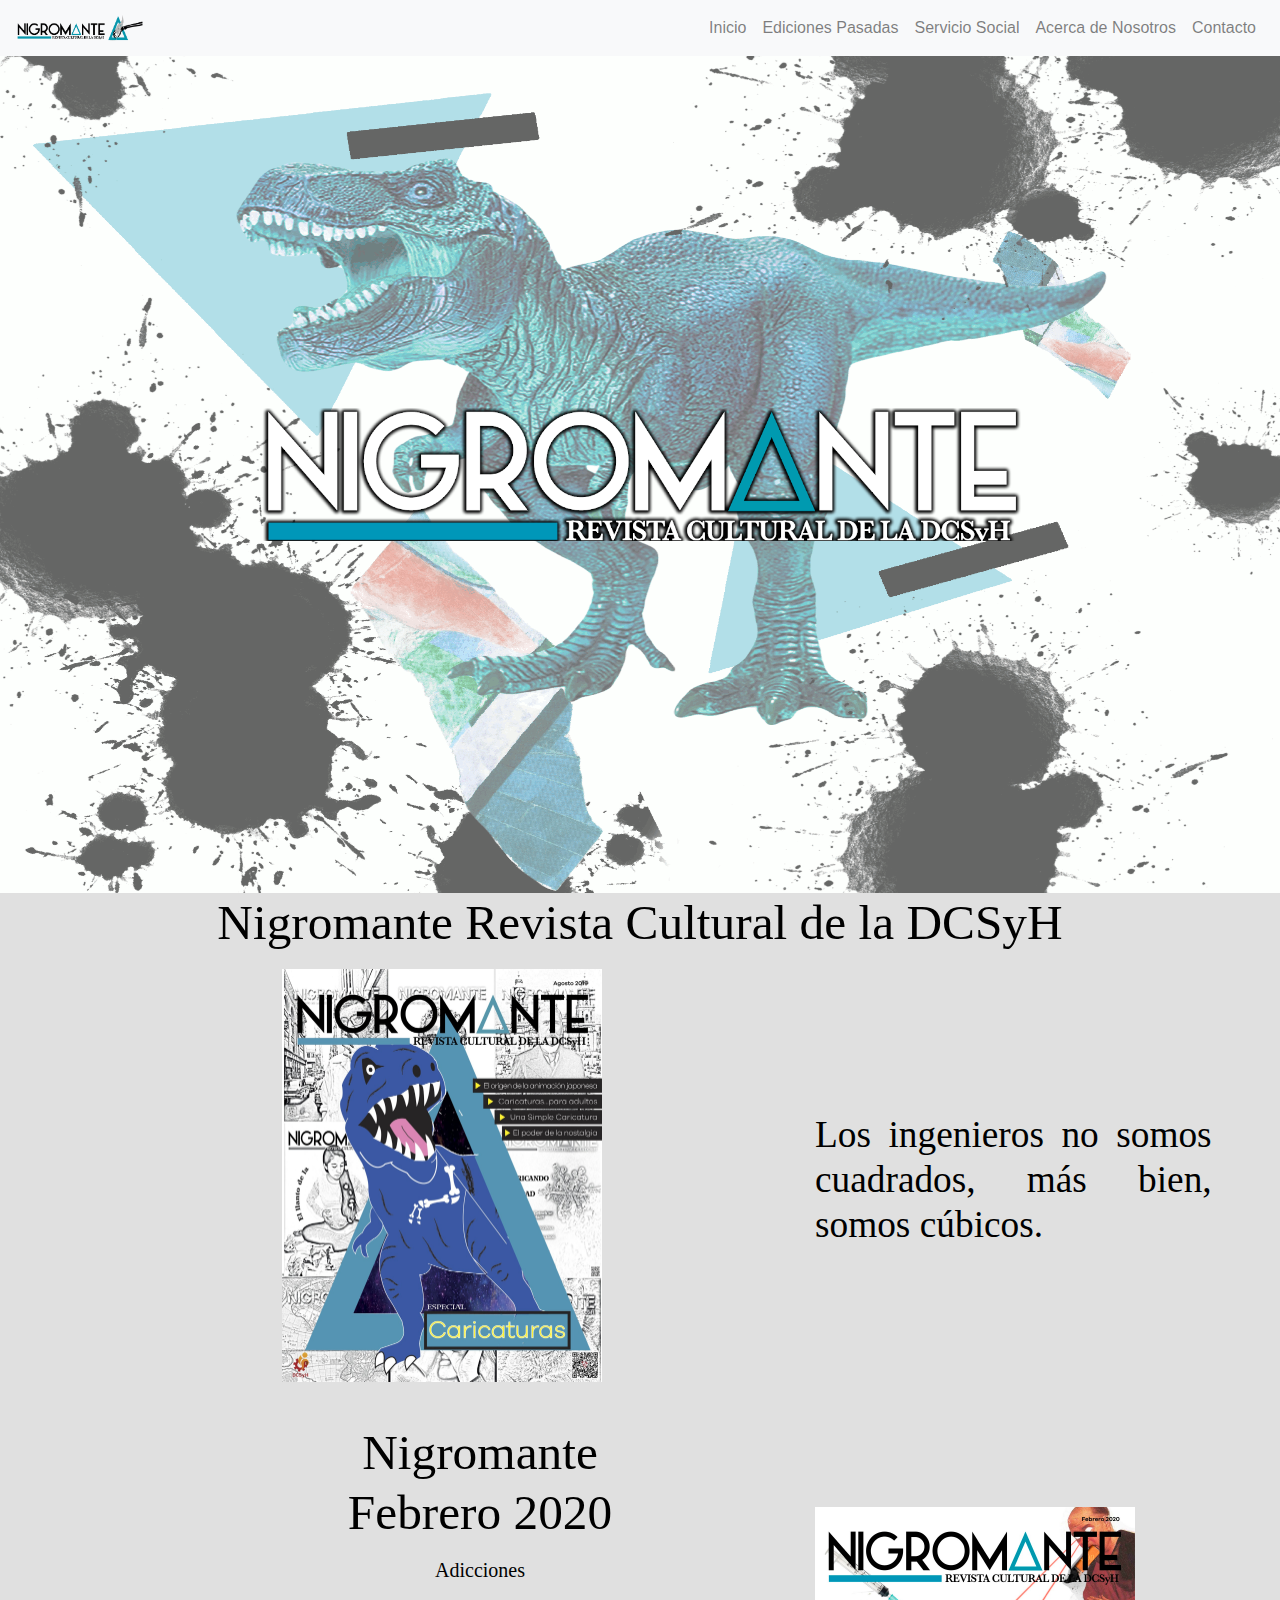
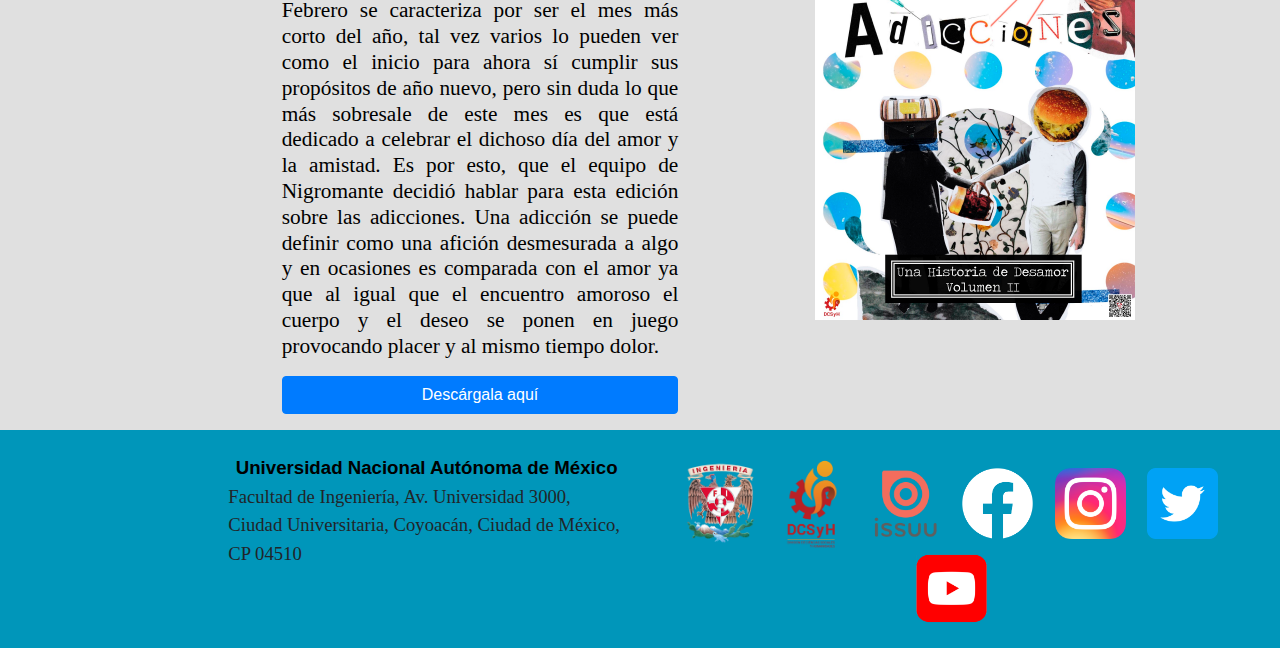
<file: web/index.html>
<!DOCTYPE html>
<html lang="en">
<head>
    <meta charset="UTF-8">
    <meta name="author" content="NigromanteFI">
    <meta name="description" content="Página informativa de la revista Nigromante">
    <meta name="keywords" content="Revista Nigromante FI cultura Facultad Ingenieria UNAM">
    <meta name="viewport" content="width=device-width; initial-scale=1.0">
    <meta property="og:title" content="Nigromante Web" /> 
    <meta property="og:description" content="Página informativa de la revista Nigromante"/> 
    <meta property="og:type" content="Website" /> 
    <meta property="og:url" content="https://nigromantefi.github.io/web/" /> 
    <meta property="og:image" content="https://nigromantefi.github.io/web/resources/dino-original.png" /> 
    <meta property="og:site_name" content="NigromanteFI" />
    <link rel="stylesheet" href="https://maxcdn.bootstrapcdn.com/bootstrap/4.0.0/css/bootstrap.min.css" integrity="sha384-Gn5384xqQ1aoWXA+058RXPxPg6fy4IWvTNh0E263XmFcJlSAwiGgFAW/dAiS6JXm" crossorigin="anonymous">
    <link rel="stylesheet" href="./css/index.css">
    <link rel="icon" type="image/png" href="./resources/icono-nigromante.png">
    <title>Nigromante</title>
</head>
<body>
   <div id="id_navbar"></div>
    

    <div class="container-fluid">
        <img src="./resources/dino-gif.gif" alt="dino-imagen" class="dino-imagen ">
        <div class="row justify-content-center align-items-center" style=" height: 93vh; top: 0;">
            <img src="./resources/nigromante-principal.png" alt="nigromante-principal" class="nigromante-principal">
        </div>
    </div>
    
    <div class="container-fluid section_text">
        <div class="row justify-content-center ">
            <div class="container">
                <p class="container__p">
                    Nigromante Revista Cultural de la DCSyH
                </p>
            </div>
        </div>
        <div class="row justify-content-center align-items-center mb-3">
            <div class="offset-3 col-9 col-sm-9 offset-sm-3 col-md-6 offset-md-0 col-lg-4 offset-lg-2">
                <img src="./resources/index_img_1.png" alt="dino" class="col__img">
            </div>
            <div class="col-12 offset-sm-1 col-sm-10 col-md-4 justify-content-center ">
                <p class="col__p-1">
                    Los ingenieros no somos cuadrados, 
                    más bien, somos cúbicos.
                </p>
            </div>            
        </div>
        <div class="row justify-content-center align-items-center">
            <div class="col-12 col-sm-8 offset-sm-1 offset-md-1 col-md-5 col-lg-4 offset-lg-2">
                <p class="col__p-fecha">
                    Nigromante Febrero 2020
                </p>
                <p class="col__p-titulo">
                    Adicciones
                </p>
                <p class="col__p-2"> 
                    Febrero se caracteriza por ser el mes más corto del año, tal vez varios lo pueden ver como 
                el inicio para ahora sí cumplir sus propósitos de año nuevo, pero sin duda lo que más 
                sobresale de este mes es que está dedicado a celebrar el dichoso día del amor y la amistad. 
                Es por esto, que el equipo de Nigromante decidió hablar para esta edición sobre las adicciones.
                 Una adicción se puede definir como una afición desmesurada a algo y en ocasiones es comparada 
                 con el amor ya que al igual que el encuentro amoroso el cuerpo y el deseo se ponen en juego 
                 provocando placer y al mismo tiempo dolor.
                </p>
                <button class="btn btn-primary btn-block mb-3">Descárgala aquí</button>
            </div>
            <div class="col-8 offset-3 offset-sm-4 col-sm-8 col-md-6 col-lg-4 offset-lg-1 justify-content-center ">
                <img src="./resources/index_img_2.png" alt="dino" class="col__img">
            </div>  
        </div>
    </div>

    <footer id='id_footer'>    </footer>
    <script src="https://ajax.googleapis.com/ajax/libs/jquery/3.5.1/jquery.min.js"></script>
    <script src="https://cdnjs.cloudflare.com/ajax/libs/popper.js/1.12.9/umd/popper.min.js" integrity="sha384-ApNbgh9B+Y1QKtv3Rn7W3mgPxhU9K/ScQsAP7hUibX39j7fakFPskvXusvfa0b4Q" crossorigin="anonymous"></script>
    <script src="https://maxcdn.bootstrapcdn.com/bootstrap/4.0.0/js/bootstrap.min.js" integrity="sha384-JZR6Spejh4U02d8jOt6vLEHfe/JQGiRRSQQxSfFWpi1MquVdAyjUar5+76PVCmYl" crossorigin="anonymous"></script>
    
    <script src="./js/index.js"></script>

</body>
</html>
</file>
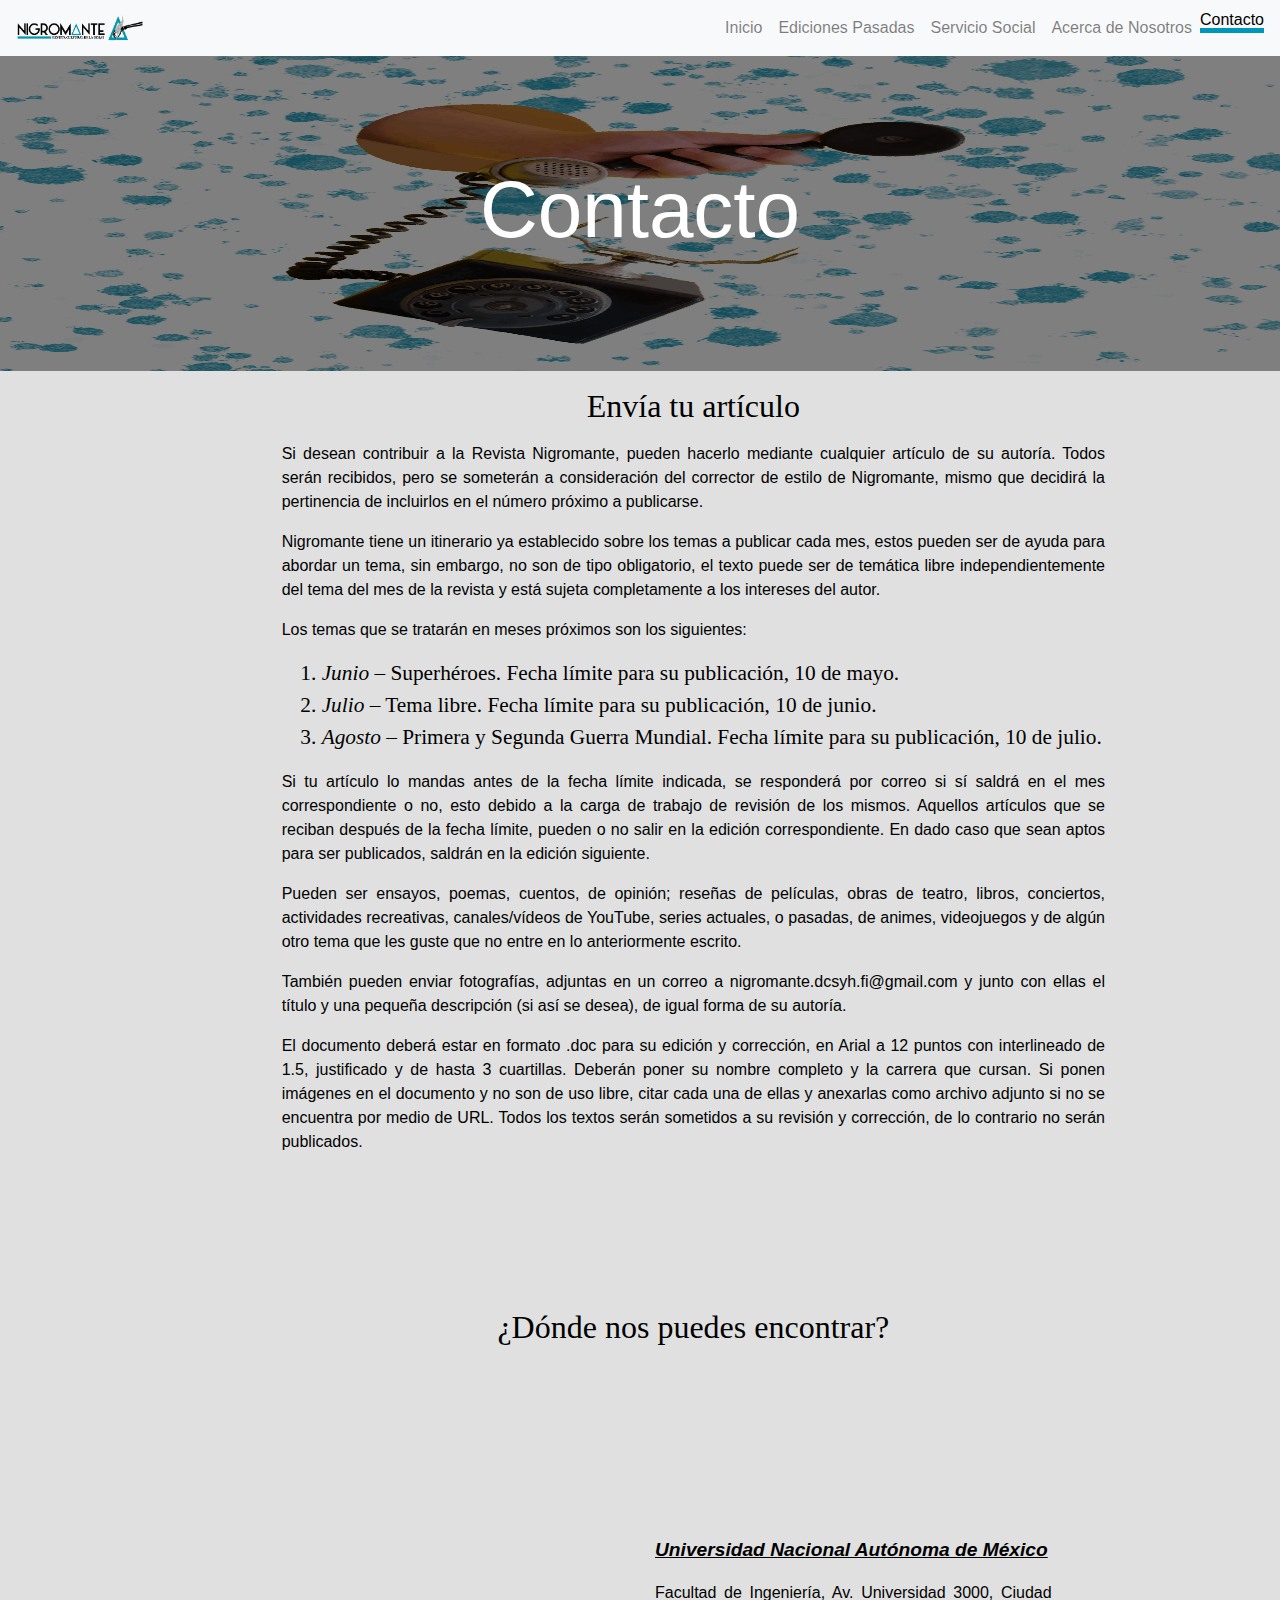
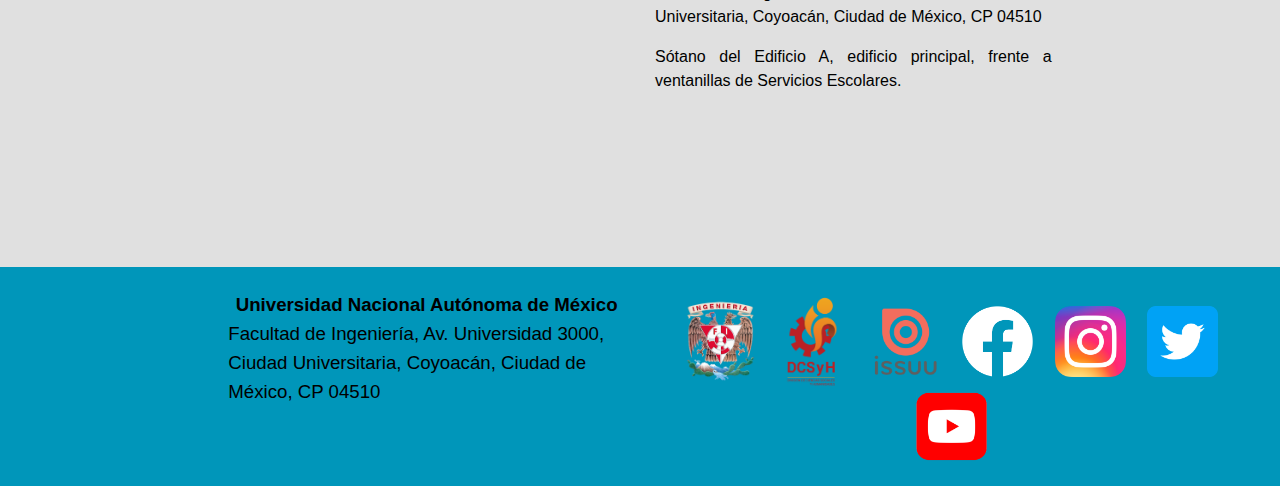
<file: contacto.html>
<!DOCTYPE html>
<html lang="en">

<head>
    <meta charset="UTF-8">
    <meta name="author" content="NigromanteFI">
    <meta name="description" content="Página informativa de la revista Nigromante">
    <meta name="keywords" content="Revista Nigromante FI cultura Facultad Ingenieria UNAM">
    <meta name="viewport" content="width=device-width; initial-scale=1.0">
    <meta property="og:title" content="Nigromante Web" />
    <meta property="og:description" content="Página informativa de la revista Nigromante" />
    <meta property="og:type" content="Website" />
    <meta property="og:url" content="https://nigromantefi.github.io/contacto.html" />
    <meta property="og:image" content="https://nigromantefi.github.io/resources/contacto.gif" />
    <meta property="og:site_name" content="NigromanteFI" />
    <link rel="stylesheet" href="https://maxcdn.bootstrapcdn.com/bootstrap/4.0.0/css/bootstrap.min.css" integrity="sha384-Gn5384xqQ1aoWXA+058RXPxPg6fy4IWvTNh0E263XmFcJlSAwiGgFAW/dAiS6JXm" crossorigin="anonymous">
    <link rel="stylesheet" href="./css/contacto.css">
    <link rel="icon" type="image/png" href="./resources/icono-nigromante.png">
    <title>Contacto</title>
</head>

<body class="section_text">
    <div id="id_navbar"></div>

    <div class="container-fluid" style="position: relative;">
        <img src="./resources/contacto.gif" alt="revista-gif" class="revista-gif ">
        <div class="row justify-content-center align-items-center div-img__background">
            <h1 class="div-img__h1">
                Contacto
            </h1>
        </div>
    </div>


    <div class="container-fluid">

        <div class="row justify-content-center align-items-center mb-3">
            <div class="col-12 offset-0 col-sm-8 offset-sm-1 justify-content-center align-items-center mb-3 mt-3">
                <p class="title">
                    Envía tu artículo
                </p>
                <p class="p_parrafo">Si desean contribuir a la Revista Nigromante, pueden hacerlo mediante cualquier artículo de su autoría. Todos serán recibidos, pero se someterán a consideración del corrector de estilo de Nigromante, mismo que decidirá la pertinencia de
                    incluirlos en el número próximo a publicarse.
                </p>
                <p class="p_parrafo">
                    Nigromante tiene un itinerario ya establecido sobre los temas a publicar cada mes, estos pueden ser de ayuda para abordar un tema, sin embargo, no son de tipo obligatorio, el texto puede ser de temática libre independientemente del tema del mes de la
                    revista y está sujeta completamente a los intereses del autor.
                </p>
                <p class="p_parrafo">Los temas que se tratarán en meses próximos son los siguientes:
                    <ul class="col__ul-li">
                        <li>
                            <em>Junio</em> – Superhéroes. Fecha límite para su publicación, 10 de mayo.
                        </li>
                        <li>
                            <em>Julio</em> – Tema libre. Fecha límite para su publicación, 10 de junio.
                        </li>
                        <li>
                            <em>Agosto</em> – Primera y Segunda Guerra Mundial. Fecha límite para su publicación, 10 de julio.
                        </li>
                    </ul>
                </p>
                <p class="p_parrafo">Si tu artículo lo mandas antes de la fecha límite indicada, se responderá por correo si sí saldrá en el mes correspondiente o no, esto debido a la carga de trabajo de revisión de los mismos. Aquellos artículos que se reciban después de
                    la fecha límite, pueden o no salir en la edición correspondiente. En dado caso que sean aptos para ser publicados, saldrán en la edición siguiente.
                </p>
                <p class="p_parrafo">
                    Pueden ser ensayos, poemas, cuentos, de opinión; reseñas de películas, obras de teatro, libros, conciertos, actividades recreativas, canales/vídeos de YouTube, series actuales, o pasadas, de animes, videojuegos y de algún otro tema que les guste que no
                    entre en lo anteriormente escrito.
                </p>


                <p class="p_parrafo"> También pueden enviar fotografías, adjuntas en un correo a nigromante.dcsyh.fi@gmail.com y junto con ellas el título y una pequeña descripción (si así se desea), de igual forma de su autoría.
                </p>


                <p class="p_parrafo"> El documento deberá estar en formato .doc para su edición y corrección, en Arial a 12 puntos con interlineado de 1.5, justificado y de hasta 3 cuartillas. Deberán poner su nombre completo y la carrera que cursan. Si ponen imágenes en el
                    documento y no son de uso libre, citar cada una de ellas y anexarlas como archivo adjunto si no se encuentra por medio de URL. Todos los textos serán sometidos a su revisión y corrección, de lo contrario no serán publicados.</p>



            </div>
        </div>
    </div>
    <div class="container-fluid">
        <div class="row justify-content-center align-items-center mb-3">
            <div class="offset-1 col-10 justify-content-center align-items-center mb-3 mt-3">
                <p class="title" style="margin-top:10vh;">
                    ¿Dónde nos puedes encontrar?
                </p>
            </div>
        </div>
        <div class="row justify-content-center align-items-center mb-3">
            <div class="offset-0 col-12 col-sm-9 offset-sm-3 col-md-6 offset-md-0 col-lg-3">
                <iframe sandbox="allow-scripts allow-popups allow-forms allow-same-origin allow-popups-to-escape-sandbox allow-downloads" frameborder="0" aria-label="Nigromante FI" src="https://maps-api-ssl.google.com/maps?hl=es-419&amp;ll=19.331754,-99.184426&amp;output=embed&amp;q=19.331668,-99.184734+(Nigromante FI)&amp;z=19"
                    allowfullscreen="" id="mapa"></iframe>
            </div>
            <div class="col-10 offset-sm-1 col-sm-10 col-md-4">

                <p class="p_parrafo p_subtitulo">
                    <a href="https://www.unam.mx/"><strong><i > Universidad Nacional Autónoma de México</i></strong></a>
                </p>
                <p class="p_parrafo">Facultad de Ingenierí­a, Av. Universidad 3000, Ciudad Universitaria, Coyoacán, Ciudad de México, CP 04510</p>


                <p class="p_parrafo"> Sótano del Edificio A, edificio principal, frente a ventanillas de Servicios Escolares.
                </p>
            </div>
        </div>

    </div>
    <footer id='id_footer'> </footer>
    <script src="https://ajax.googleapis.com/ajax/libs/jquery/3.5.1/jquery.min.js"></script>
    <script src="https://maxcdn.bootstrapcdn.com/bootstrap/4.0.0/js/bootstrap.min.js" integrity="sha384-JZR6Spejh4U02d8jOt6vLEHfe/JQGiRRSQQxSfFWpi1MquVdAyjUar5+76PVCmYl" crossorigin="anonymous"></script>

    <script src="./js/importa_cabeceras.js"></script>
    <script src="./js/servicio_social.js"></script>


</body>

</html>
</file>
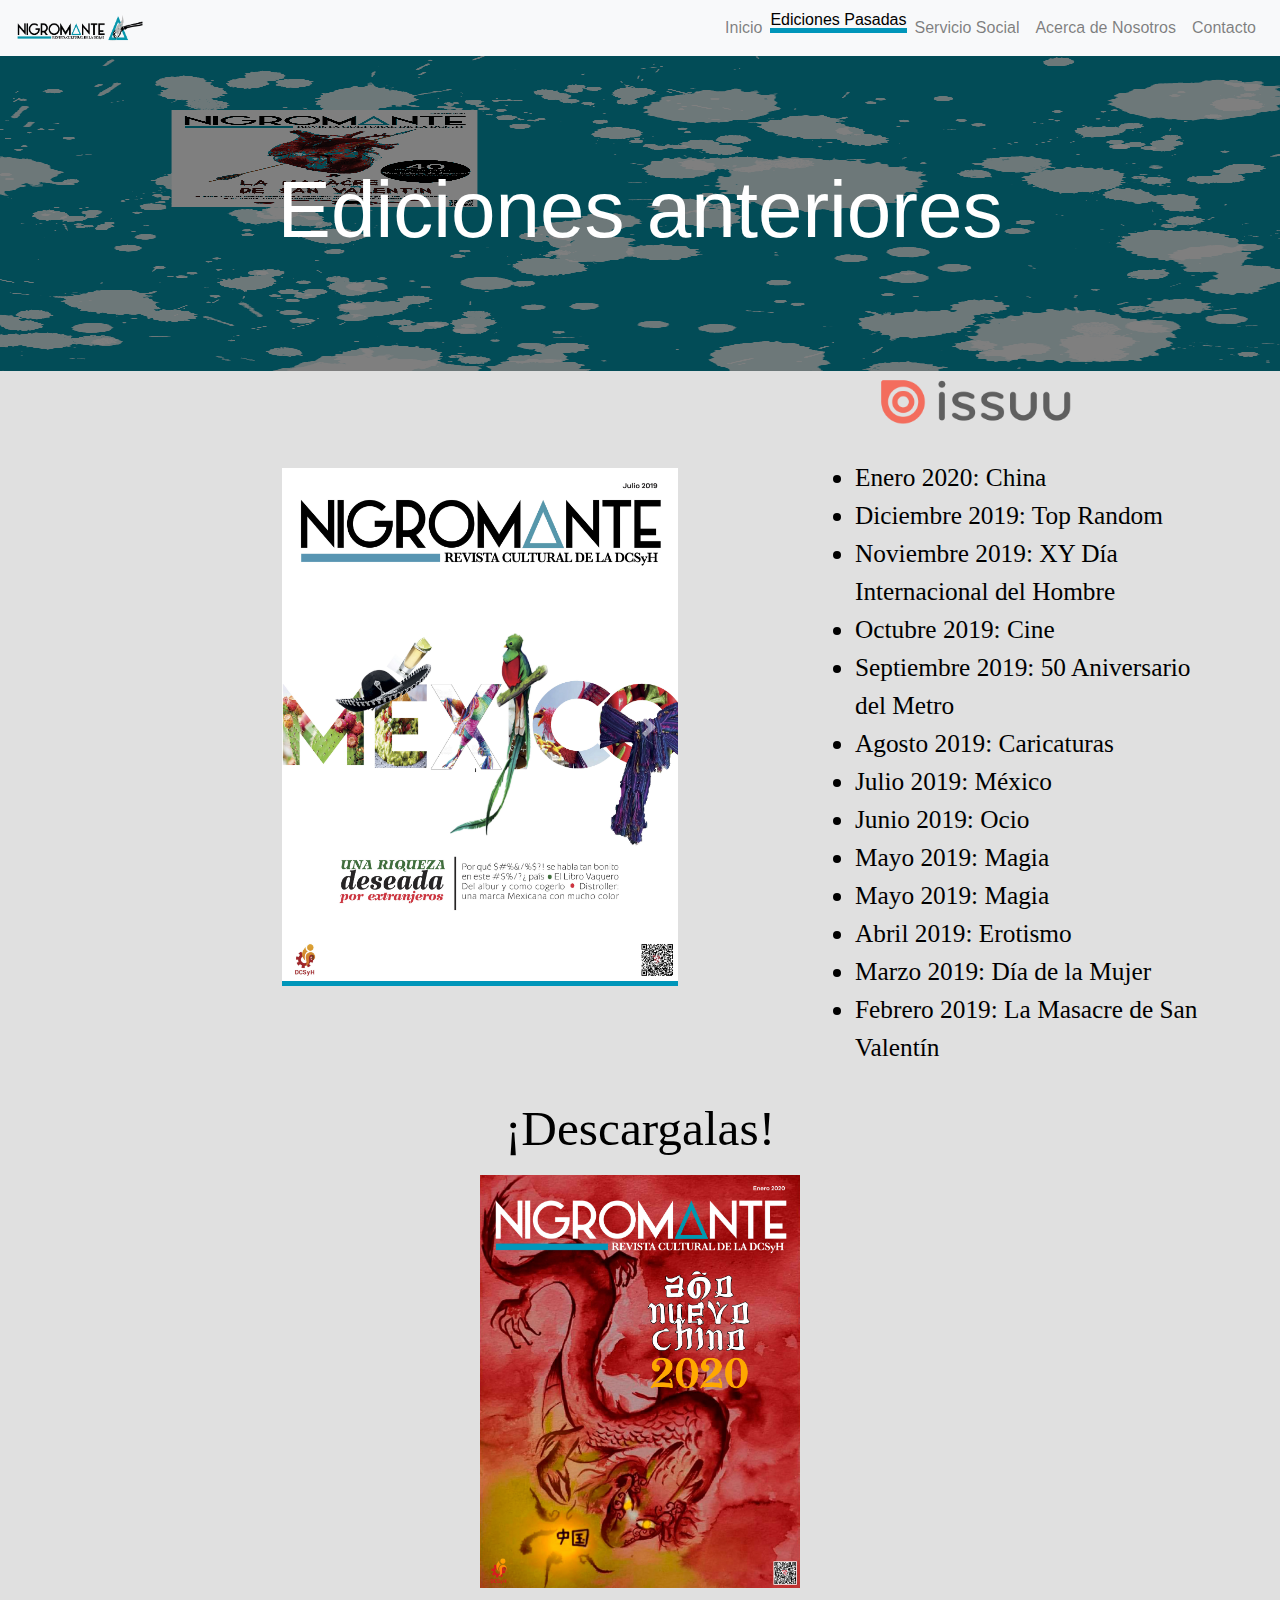
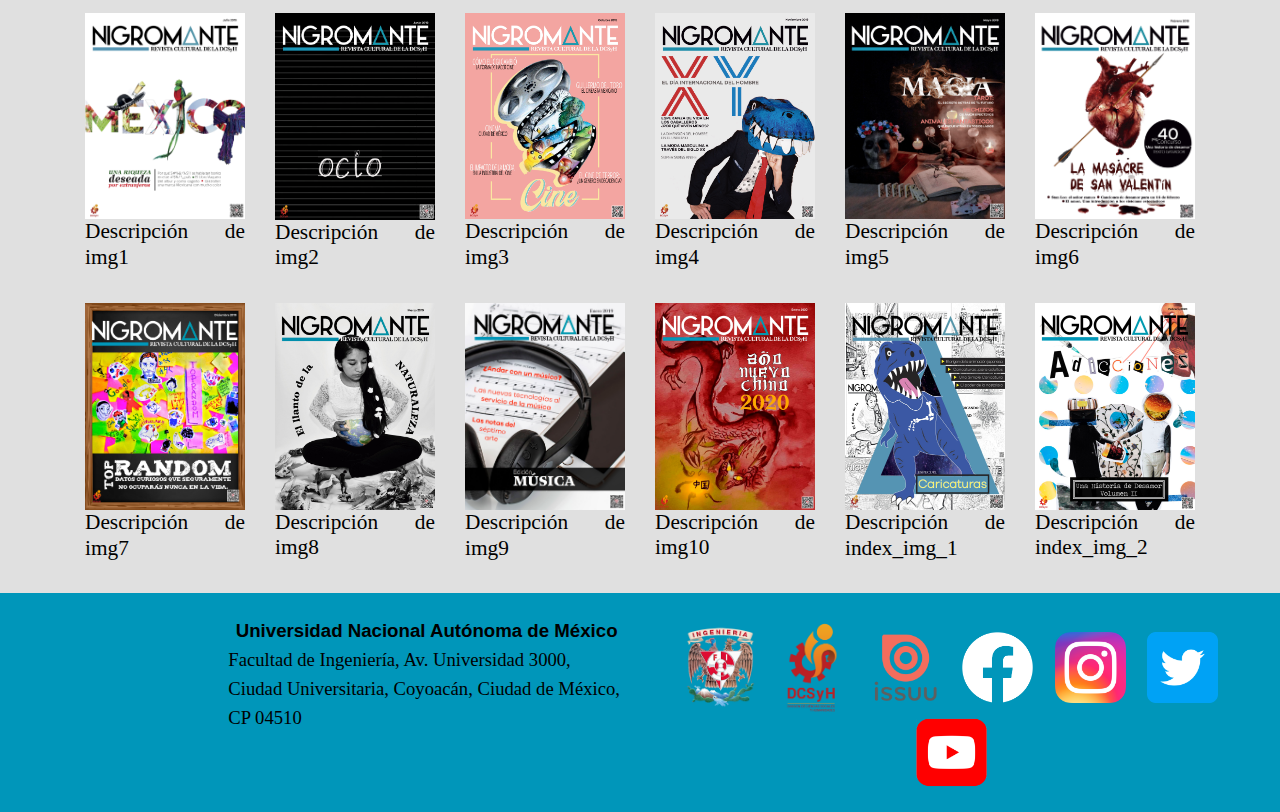
<file: ediciones_pasadas.html>
<!DOCTYPE html>
<html lang="en">

<head>
    <meta charset="UTF-8">
    <meta name="author" content="NigromanteFI">
    <meta name="description" content="Página informativa de la revista Nigromante">
    <meta name="keywords" content="Revista Nigromante FI cultura Facultad Ingenieria UNAM">
    <meta name="viewport" content="width=device-width; initial-scale=1.0">
    <meta property="og:title" content="Nigromante Web" />
    <meta property="og:description" content="Página informativa de la revista Nigromante" />
    <meta property="og:type" content="Website" />
    <meta property="og:url" content="https://nigromantefi.github.io/ediciones_pasadas.html" />
    <meta property="og:image" content="https://nigromantefi.github.io/resources/img10.png" />
    <meta property="og:site_name" content="NigromanteFI" />
    <link rel="stylesheet" href="https://maxcdn.bootstrapcdn.com/bootstrap/4.0.0/css/bootstrap.min.css" integrity="sha384-Gn5384xqQ1aoWXA+058RXPxPg6fy4IWvTNh0E263XmFcJlSAwiGgFAW/dAiS6JXm" crossorigin="anonymous">
    <link rel="stylesheet" href="./css/ediciones_pasadas.css">
    <link rel="icon" type="image/png" href="./resources/icono-nigromante.png">
    <title>Ediciones Pasadas</title>
</head>

<body class="section_text">
    <div id="id_navbar"></div>

    <div class="container-fluid" style="position: relative;">
        <img src="./resources/revistas-gif.gif" alt="revista-gif" class="revista-gif ">
        <div class="row justify-content-center align-items-center div-img__background">
            <h1 class="div-img__h1">
                Ediciones anteriores
            </h1>
        </div>
    </div>

    <div class="container-fluid">
        <div class="row justify-content-center align-items-center mb-3">
            <div class="offset-0 col-9 col-sm-9 offset-sm-3 col-md-6 offset-md-0 col-lg-4 offset-lg-2">
                <div id="carouselExampleIndicators" class="carousel slide" data-ride="carousel">
                    <div class="carousel-inner" id="carousel_imagenes">
                        <div class="carousel-item">
                            <img class="d-block w-100" src="./resources/img1.png" alt="Primer Slide">
                        </div>

                    </div>
                    <a class="carousel-control-prev" href="#carouselExampleIndicators" role="button" data-slide="prev">
                        <span class="carousel-control-prev-icon" aria-hidden="true"></span>
                        <span class="sr-only">Previous</span>
                    </a>
                    <a class="carousel-control-next" href="#carouselExampleIndicators" role="button" data-slide="next">
                        <span class="carousel-control-next-icon" aria-hidden="true"></span>
                        <span class="sr-only">Next</span>
                    </a>
                </div>
            </div>
            <div class="col-12 offset-sm-1 col-sm-10 col-md-4 ">
                <img src="./resources/issuu-Hor.png" alt="ISSUU" class="col__img">
                <ul class="col__ul-li">
                    <li>Enero 2020: China</li>
                    <li>Diciembre 2019: Top Random</li>
                    <li>Noviembre 2019: XY Día Internacional del Hombre</li>
                    <li>Octubre 2019: Cine</li>
                    <li>Septiembre 2019: 50 Aniversario del Metro</li>
                    <li>Agosto 2019: Caricaturas</li>
                    <li>Julio 2019: México</li>
                    <li>Junio 2019: Ocio</li>
                    <li>Mayo 2019: Magia</li>
                    <li>Mayo 2019: Magia</li>
                    <li>Abril 2019: Erotismo</li>
                    <li>Marzo 2019: Día de la Mujer</li>
                    <li>Febrero 2019: La Masacre de San Valentín</li>
                </ul>
            </div>
        </div>
        <div class="row justify-content-center align-items-center">
            <div class="col-12 align-items-center">
                <p class="col__p-fecha">
                    <a href="https://issuu.com/nigromantefi">¡Descargalas!</a>

                </p>
            </div>
        </div>
        <div class="row justify-content-center align-items-center">
            <div class="offset-0 offset-sm-4 offset-lg-0">
                <img src="./resources/img10.png" alt="Enero 2020" class="col__img-descarga offset-3 offset-sm-0">
            </div>

        </div>


    </div>

    <div class="container">
        <div class="row justify-content-center align-items-center" id='revistas'>

        </div>
    </div>

    <footer id='id_footer'> </footer>
    <script src="https://ajax.googleapis.com/ajax/libs/jquery/3.5.1/jquery.min.js"></script>
    <script src="https://maxcdn.bootstrapcdn.com/bootstrap/4.0.0/js/bootstrap.min.js" integrity="sha384-JZR6Spejh4U02d8jOt6vLEHfe/JQGiRRSQQxSfFWpi1MquVdAyjUar5+76PVCmYl" crossorigin="anonymous"></script>

    <script src="./js/importa_cabeceras.js"></script>
    <script src="./js/ediciones_pasadas.js"></script>

</body>

</html>
</file>
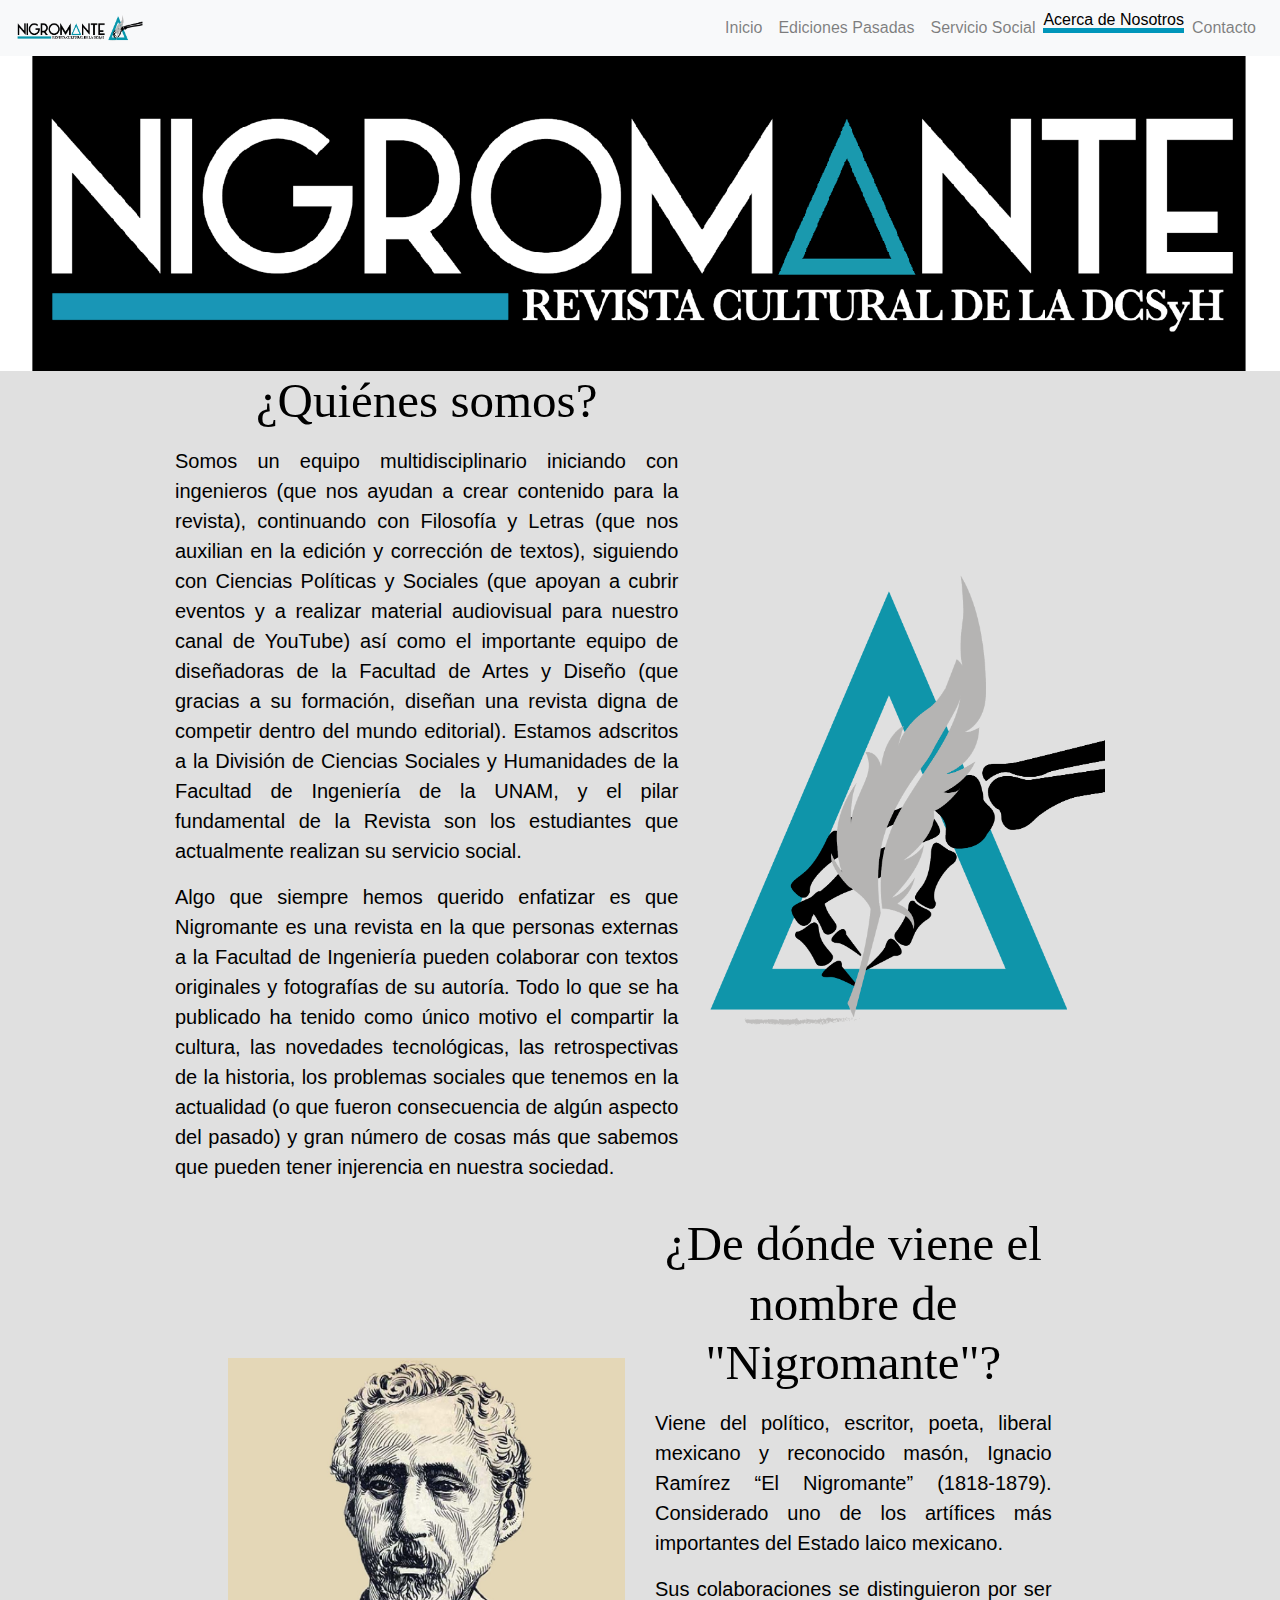
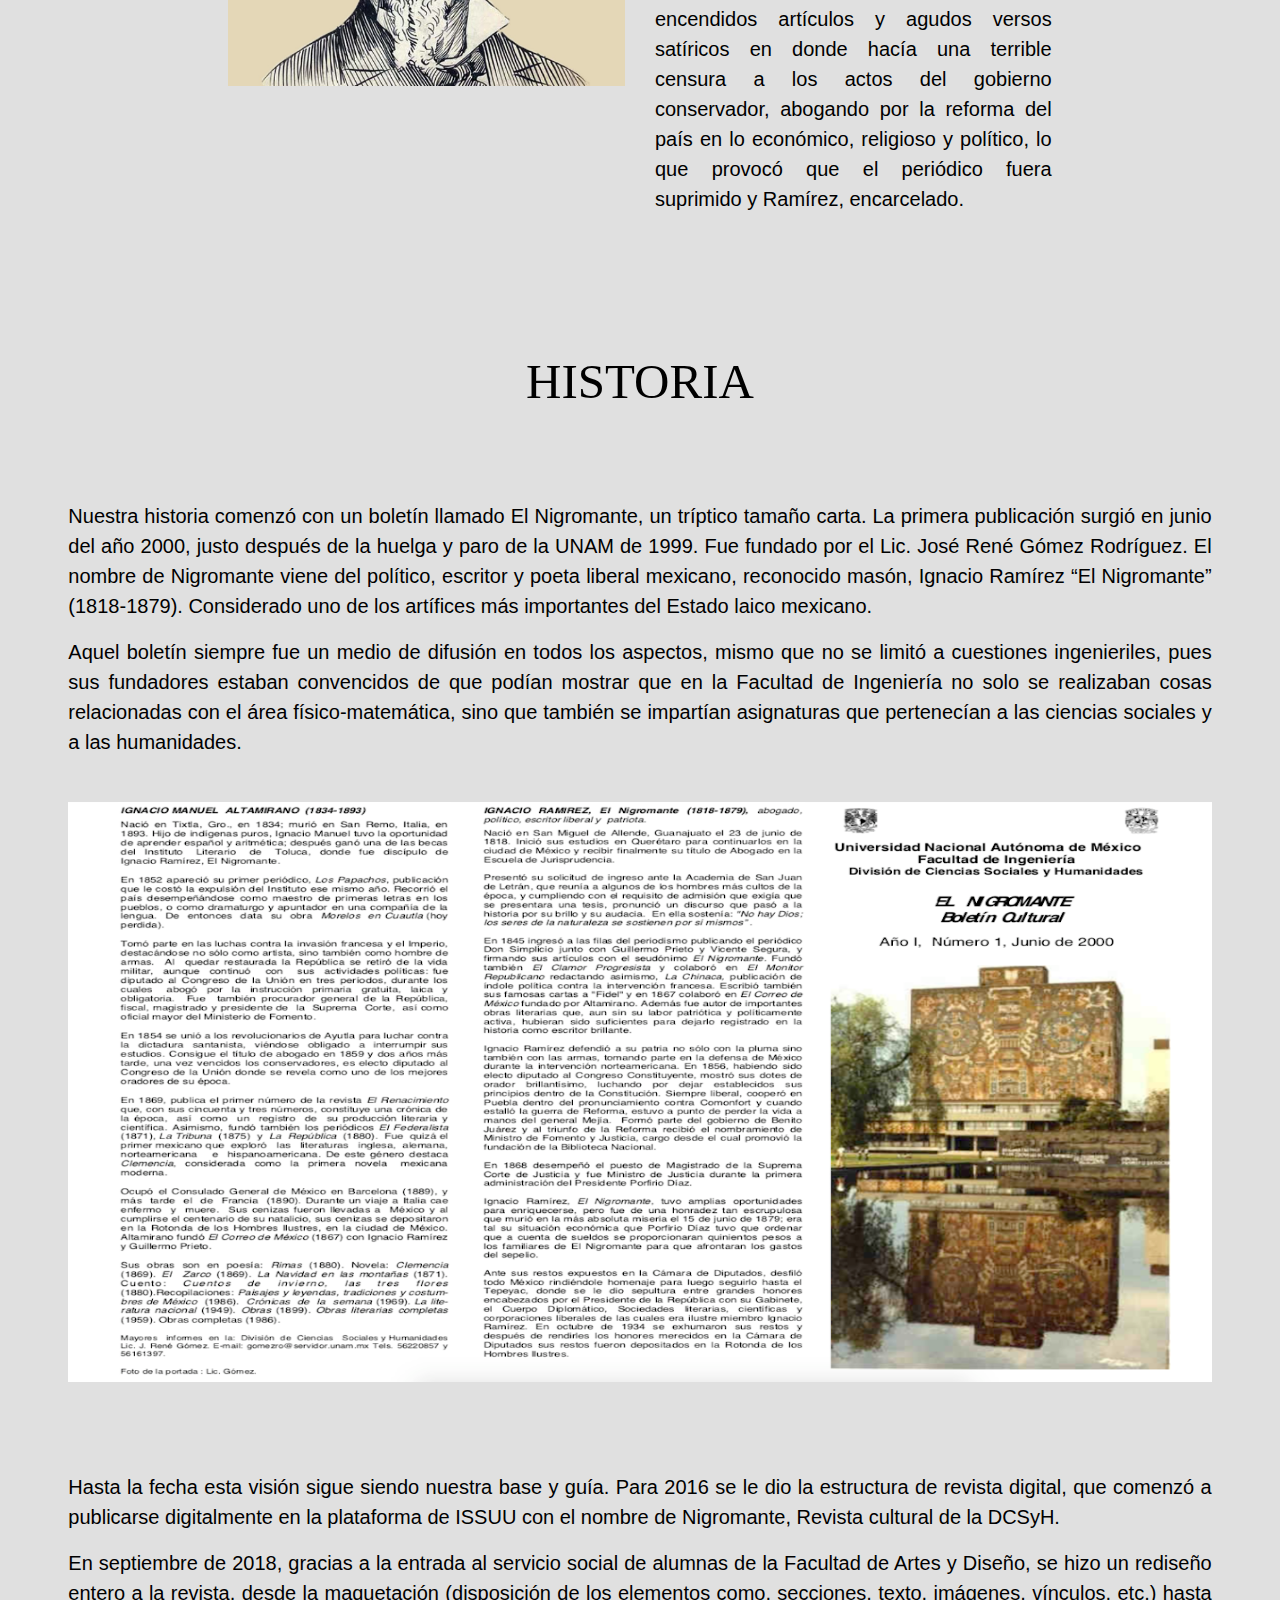
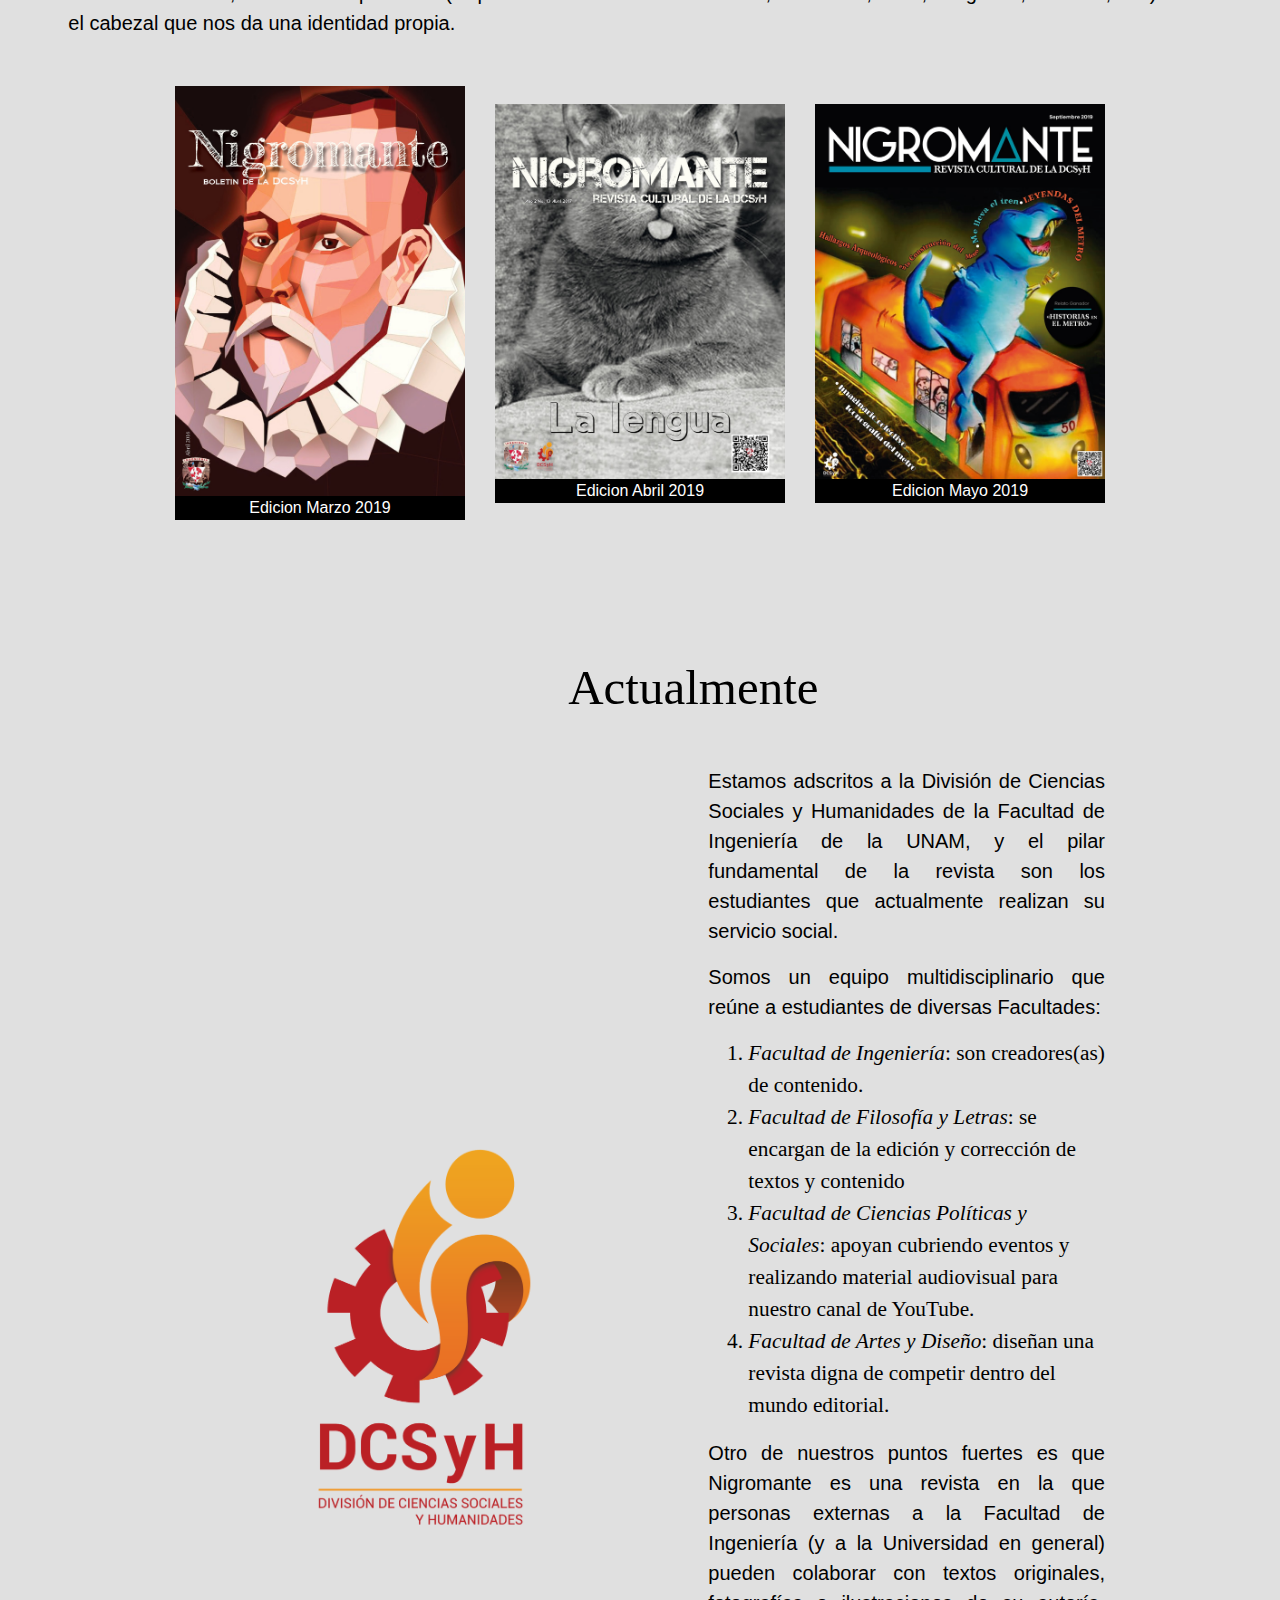
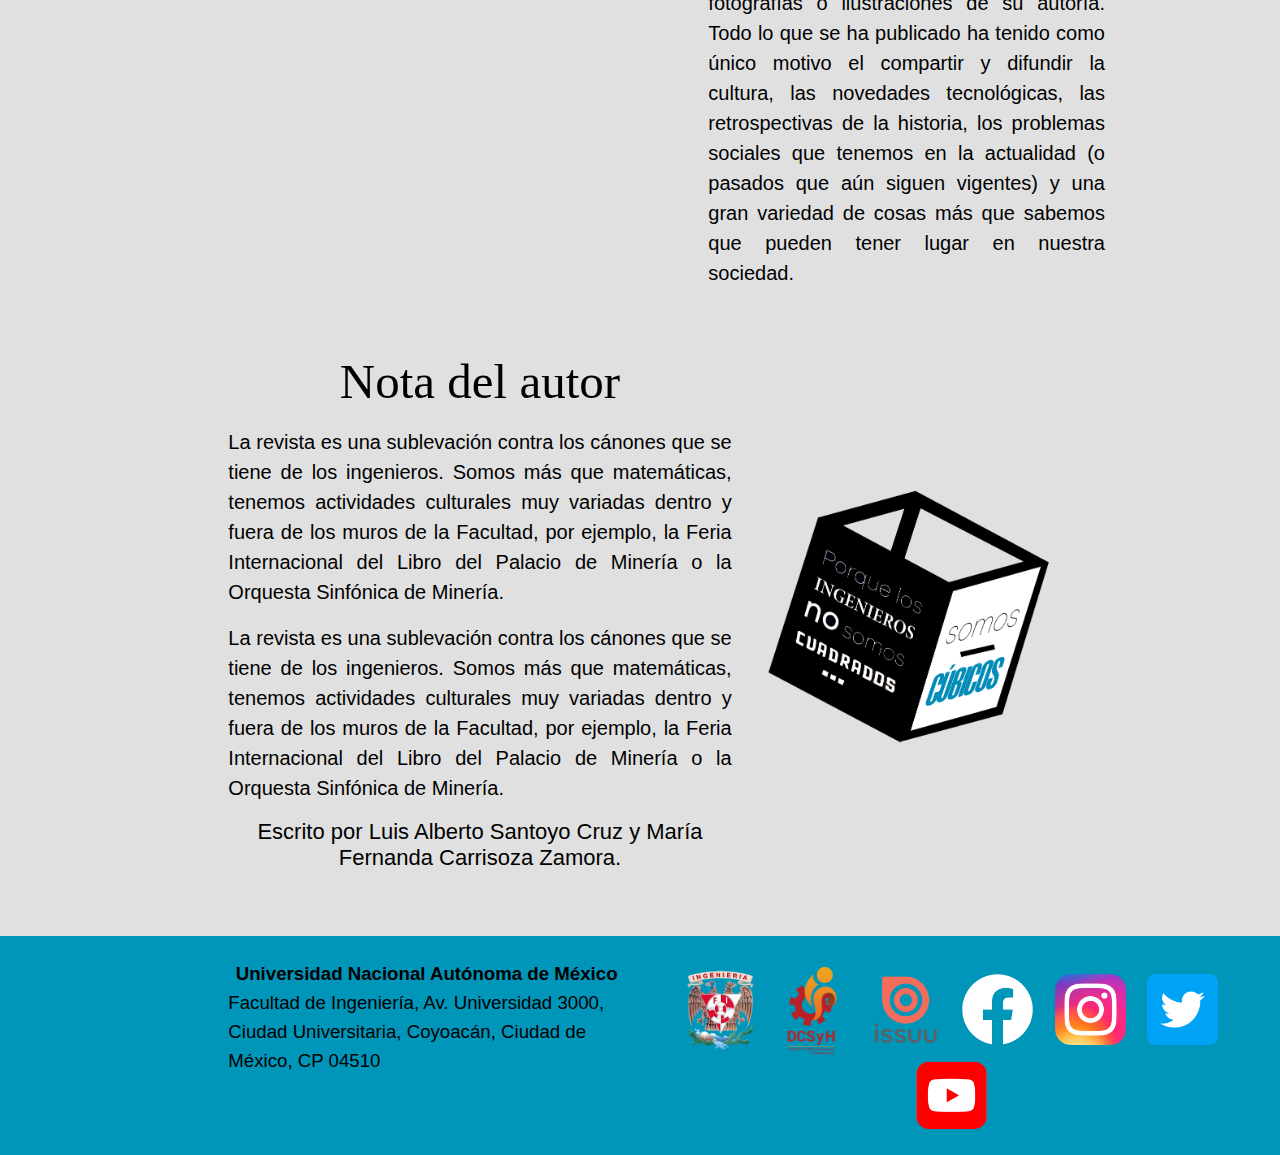
<file: nosotros.html>
<!DOCTYPE html>
<html lang="en">

<head>
     <meta charset="UTF-8">
     <meta name="author" content="NigromanteFI">
     <meta name="description" content="Página informativa de la revista Nigromante">
     <meta name="keywords" content="Revista Nigromante FI cultura Facultad Ingenieria UNAM">
     <meta name="viewport" content="width=device-width; initial-scale=1.0">
     <meta property="og:title" content="Nigromante Web" />
     <meta property="og:description" content="Página informativa de la revista Nigromante" />
     <meta property="og:type" content="Website" />
     <meta property="og:url" content="https://nigromantefi.github.io/nosotros.html" />
     <meta property="og:image" content="https://nigromantefi.github.io/resources/Nigromante_acerca_de_nosotros.png" />
     <meta property="og:site_name" content="NigromanteFI" />
     <link rel="stylesheet" href="https://maxcdn.bootstrapcdn.com/bootstrap/4.0.0/css/bootstrap.min.css"
          integrity="sha384-Gn5384xqQ1aoWXA+058RXPxPg6fy4IWvTNh0E263XmFcJlSAwiGgFAW/dAiS6JXm" crossorigin="anonymous">
     <link rel="stylesheet" href="./css/nosotros.css">
     <link rel="icon" type="image/png" href="./resources/icono-nigromante.png">
     <title>Servicio Social</title>
</head>

<body class="section_text">
     <div id="id_navbar"></div>

     <div class="container-fluid contenedor_gif">
          <img src="./resources/Nigromante_acerca_de_nosotros.gif" alt="nosotros-gif" class="nosotros_gif">
     </div>

     
     <div class="container-fluid">
          <div class="row justify-content-center align-items-center mb-3">
               <div class="col-11 offset-sm-1 col-sm-10 offset-md-0 col-md-5 ">
                    <p class="title">¿Quiénes somos?</p>
                    <p class="p_parrafo">Somos un equipo multidisciplinario iniciando con ingenieros (que nos ayudan a
                         crear
                         contenido para la
                         revista),
                         continuando con Filosofía y Letras (que nos auxilian en la edición y corrección de textos),
                         siguiendo con Ciencias Políticas
                         y Sociales (que apoyan a cubrir eventos y a realizar material audiovisual para nuestro canal de
                         YouTube) así como el importante
                         equipo de diseñadoras de la Facultad de Artes y Diseño (que gracias a su formación, diseñan una
                         revista digna de competir
                         dentro del mundo editorial). Estamos adscritos a la División de Ciencias Sociales y Humanidades
                         de
                         la Facultad de Ingeniería
                         de la UNAM, y el pilar fundamental de la Revista son los estudiantes que actualmente realizan
                         su
                         servicio social.
                    </p>
                    <p class="p_parrafo">
                         Algo que siempre hemos querido enfatizar es que Nigromante es una revista en la que personas
                         externas a la Facultad de Ingeniería pueden colaborar con textos originales y fotografías de su
                         autoría.
                         Todo lo que se ha publicado ha tenido como único motivo el compartir la cultura, las novedades
                         tecnológicas,
                         las retrospectivas de la historia, los problemas sociales que tenemos en la actualidad (o que
                         fueron
                         consecuencia
                         de algún aspecto del pasado) y gran número de cosas más que sabemos que pueden tener injerencia
                         en
                         nuestra sociedad.
                    </p>

               </div>
               <div class="offset-0 col-9 col-sm-9 offset-sm-3 col-md-6 offset-md-0 col-lg-4">
                    <img class="d-block w-100" src="./resources/pluma.png">
               </div>
          </div>
     </div>
     

     <div class="container-fluid">
          <div class="row justify-content-center align-items-center mb-3">
               <div class="offset-0 col-9 col-sm-9 offset-sm-3 col-md-6 offset-md-0 col-lg-4">
                    <img class="d-block w-100" src="./resources/Ignacio_Ramirez.png">
               </div>
               <div class="col-11 offset-sm-1 col-sm-10 offset-md-0 col-md-4 ">
                    <p class="title">¿De dónde viene el nombre de "Nigromante"? </p>
                    <p class="p_parrafo">
                         Viene del político, escritor, poeta, liberal mexicano y reconocido masón, Ignacio Ramírez “El
                         Nigromante” (1818-1879). Considerado uno de los artífices más importantes del Estado laico
                         mexicano.
                    </p>
                    <p class="p_parrafo">
                         Sus colaboraciones se distinguieron por ser encendidos artículos y agudos versos satíricos en
                         donde hacía una terrible censura a los actos del gobierno conservador, abogando por la reforma
                         del país en lo económico, religioso y político, lo que provocó que el periódico fuera suprimido
                         y Ramírez, encarcelado.
                    </p>
               </div>
          </div>
          <div class="row justify-content-center align-items-center mb-3">
               <div class="col-11 justify-content-center align-items-center mb-3 mt-3">
                    <p class="title" style="margin-bottom:10vh; margin-top:10vh;">
                         HISTORIA
                    </p>
                    <p class="p_parrafo">Nuestra historia comenzó con un boletín llamado El Nigromante, un tríptico
                         tamaño carta. La primera publicación surgió en junio del año 2000, justo después de la
                         huelga y paro de la UNAM de 1999. Fue fundado por el Lic. José René Gómez Rodríguez. El
                         nombre de Nigromante viene del político, escritor y poeta liberal mexicano, reconocido
                         masón, Ignacio Ramírez “El Nigromante” (1818-1879). Considerado uno de los artífices más
                         importantes del Estado laico mexicano.
                    </p>
                    <p class="p_parrafo">Aquel boletín siempre fue un medio de difusión en todos los aspectos,
                         mismo que no se limitó a cuestiones ingenieriles, pues sus fundadores estaban convencidos
                         de que podían mostrar que en la Facultad de Ingeniería no solo se realizaban cosas
                         relacionadas con el área físico-matemática, sino que también se impartían asignaturas que
                         pertenecían a las ciencias sociales y a las humanidades.
                    </p>
                    <a href="https://drive.google.com/file/d/1YQ-kspn_CxTXv7aUViJ1VTiVIIZ63gPx/view">
                         <img class="d-block w-100" src="./resources/nigromtante_edicion_01.png"
                              style="margin-bottom:10vh; margin-top:5vh;">
                    </a>

                    <p class="p_parrafo">Hasta la fecha esta visión sigue siendo nuestra base y guía. Para 2016 se le
                         dio la estructura de revista digital, que comenzó a publicarse digitalmente en la plataforma de
                         ISSUU con el nombre de Nigromante, Revista cultural de la DCSyH.
                    </p>
                    <p class="p_parrafo">En septiembre de 2018, gracias a la entrada al servicio social de alumnas de la
                         Facultad de Artes y Diseño, se hizo un rediseño entero a la revista, desde la maquetación
                         (disposición de los elementos como, secciones, texto, imágenes, vínculos, etc.) hasta el
                         cabezal que nos da una identidad propia.
                    </p>
               </div>
          </div>

          <div class="row justify-content-center align-items-center mb-3">
               <div class="col-7 col-sm-3">
                    <img class="d-block w-100" src="./resources/nosotros_img_1.png">
                    <p class="pie_imagen">Edicion Marzo 2019</p>
               </div>
               <div class="col-7 col-sm-3">
                    <img class="d-block w-100" src="./resources/nosotros_img_2.png">
                    <p class="pie_imagen">Edicion Abril 2019</p>
               </div>
               <div class="col-7 col-sm-3">
                    <img class="d-block w-100" src="./resources/nosotros_img_3.png">
                    <p class="pie_imagen">Edicion Mayo 2019</p>
               </div>
          </div>
     </div>
     <div class="container-fluid">
          <div class="row justify-content-center align-items-center mb-3">
               <div class="offset-1 col-10 justify-content-center align-items-center mb-3 mt-3">
                    <p class="title" style="margin-top:10vh;">
                         Actualmente
                    </p>
               </div>
          </div>
          <div class="row justify-content-center align-items-center mb-3">
               <div class="offset-0 col-7 col-sm-9 offset-sm-3 col-md-6 offset-md-0 col-lg-3 offset-lg-1">
                    <img class="d-block w-100" src="./resources/DCSyH.png">
               </div>
               <div class="col-10 offset-sm-1 col-sm-10 col-md-4">

                    <p class="p_parrafo">
                         Estamos adscritos a la División de Ciencias Sociales y Humanidades de la
                         Facultad de Ingeniería de la UNAM, y el pilar fundamental de la revista son los estudiantes que
                         actualmente realizan su servicio social.
                    </p>

                    <p class="p_parrafo">Somos un equipo multidisciplinario que reúne a estudiantes de diversas
                         Facultades:
                    <ul class="col__ul-li">
                         <li>
                              <em>Facultad de Ingeniería</em>: son creadores(as) de contenido.
                         </li>
                         <li>
                              <em>Facultad de Filosofía y Letras</em>: se encargan de la edición y corrección de textos
                              y contenido
                         </li>
                         <li>
                              <em>Facultad de Ciencias Políticas y Sociales</em>: apoyan cubriendo eventos y realizando
                              material audiovisual para nuestro canal de YouTube.
                         </li>
                         <li>
                              <em>Facultad de Artes y Diseño</em>: diseñan una revista digna de competir dentro del
                              mundo editorial.
                         </li>
                    </ul>
                    </p>

                    <p class="p_parrafo">Otro de nuestros puntos fuertes es que Nigromante es una revista en la que
                         personas externas a la Facultad de Ingeniería (y a la Universidad en general) pueden colaborar
                         con textos originales, fotografías o ilustraciones de su autoría. Todo lo que se ha publicado
                         ha tenido como único motivo el compartir y difundir la cultura, las novedades tecnológicas, las
                         retrospectivas de la historia, los problemas sociales que tenemos en la actualidad (o pasados
                         que aún siguen vigentes) y una gran variedad de cosas más que sabemos que pueden tener lugar en
                         nuestra sociedad.
                    </p>
               </div>
          </div>


          <div class="row justify-content-center align-items-center mb-5 mt-5 ">
               <div class="col-11 offset-sm-1 col-sm-10 offset-md-0 col-md-5 ">
                    <p class="title">Nota del autor</p>
                    <p class="p_parrafo">La revista es una sublevación contra los cánones que se tiene de los
                         ingenieros.
                         Somos más que matemáticas, tenemos actividades culturales muy variadas dentro y fuera de los
                         muros
                         de la Facultad, por ejemplo, la Feria Internacional del Libro del Palacio de Minería o la
                         Orquesta
                         Sinfónica de Minería.
                    </p>
                    <p class="p_parrafo">
                         La revista es una sublevación contra los cánones que se tiene de los ingenieros. Somos más que
                         matemáticas, tenemos actividades culturales muy variadas dentro y fuera de los muros de la
                         Facultad,
                         por ejemplo, la Feria Internacional del Libro del Palacio de Minería o la Orquesta Sinfónica de
                         Minería.
                    </p>

                    <p class="subtitulo">
                         Escrito por Luis Alberto Santoyo Cruz y María Fernanda Carrisoza Zamora.
                    </p>

               </div>
               <div class="offset-0 col-9 col-sm-9 offset-sm-3 col-md-6 offset-md-0 col-lg-3">
                    <img class="d-block w-100" src="./resources/ingeniero_cubico.png">
               </div>
          </div>
     </div>
     <footer id='id_footer'> </footer>
     <script src="https://ajax.googleapis.com/ajax/libs/jquery/3.5.1/jquery.min.js"></script>
     <script src="https://cdnjs.cloudflare.com/ajax/libs/popper.js/1.12.9/umd/popper.min.js"
          integrity="sha384-ApNbgh9B+Y1QKtv3Rn7W3mgPxhU9K/ScQsAP7hUibX39j7fakFPskvXusvfa0b4Q"
          crossorigin="anonymous"></script>
     <script src="https://maxcdn.bootstrapcdn.com/bootstrap/4.0.0/js/bootstrap.min.js"
          integrity="sha384-JZR6Spejh4U02d8jOt6vLEHfe/JQGiRRSQQxSfFWpi1MquVdAyjUar5+76PVCmYl"
          crossorigin="anonymous"></script>

     <script src="./js/importa_cabeceras.js"></script>
     <script src="./js/servicio_social.js"></script>


</body>

</html>
</file>
<file: web/css/index.css>
.dino-imagen{
     background-image: url('./../resources/dino-gif.gif');
     background-repeat: round;
     height: 100vh;
     top: 0;
     left: 0;
     position: absolute;
     z-index: -1;
     opacity: 0.6;
     width: 100%;
}

.nigromante-principal{
     width: 60%;
}

.logo-imagen{
     width: 15vh;
     background-repeat: round;
}

.active{
     border-bottom: solid;
     border-bottom-color: rgba(0,150,186,1);
     border-bottom-width: thick;
}

.container-nabvar{
     width: 100%;
     margin-right: auto;
     margin-left: auto;
}

.logo-imagen-grande{
     width: 10vw;
     display: block;
}

.section_text{
     background-color: #e0e0e0;
     color: black;
     
}

p{
     font-family: Roboto;
     line-height: 1.21;
     font-weight: 100;
}

.col__p-1{
     text-align: justify; 
     font-size: 28pt;
}

.col__p-2{
     text-align: justify; 
     font-size: 16pt;
}
.container__p{
     text-align: center;
     font-size: 37pt;
}
.col__p-fecha{
     text-align: center;
     font-size: 37pt;
}

.col__p-titulo{
     text-align: center;
     font-size: 15pt;
}

.col__img{
     width: 25vw;
     margin-bottom: 25px;
}


footer{
     background-color: rgba(0,150,186,1);
}

strong a{
     font-style: unset;
     color: black;
}

strong a:hover{
     color: black;
}

.footer__p{
     font-size: 14pt;
     text-align: left;
     line-height: 1.55;
     
}

.footer__img{
     width: 71px;
     margin-right: 17px;
}

@media screen and (max-width: 991px){
     .logo-imagen-grande{
          display: none;
     }
     
     
     .col__img {
          width: 60%;
     }

     .footer__img{
          width: 60px;
          margin-right: 0px;
     }
}
</file>
<file: css/contacto.css>
.revista-gif {
    background-repeat: round;
    height: 35vh;
    top: 0;
    left: 0;
    position: absolute;
    z-index: -1;
    width: 100%;
}

.div-img__background {
    height: 35vh;
    background-color: rgb(0, 0, 0, 0.5);
}

.div-img__h1 {
    color: white;
    font-size: 60pt;
    line-height: 0.25;
    font-weight: 100;
}

.nigromante-principal {
    width: 60%;
}

.logo-imagen {
    width: 15vh;
    background-repeat: round;
}

.active {
    border-bottom: solid;
    border-bottom-color: rgba(0, 150, 186, 1);
    border-bottom-width: thick;
}

.container-nabvar {
    width: 100%;
    margin-right: auto;
    margin-left: auto;
}

.logo-imagen-grande {
    width: 10vw;
    display: block;
}

.section_text {
    background-color: #e0e0e0;
    color: black;
}

p.title {
    font-family: Roboto;
    line-height: 1.21;
    font-weight: 100;
    font-size: 32px;
    text-align: center;
}

.p_parrafo {
    text-align: justify;
}

p em {
    font-style: italic;
}

.p_subtitulo {
    text-decoration: underline;
    font-size: larger;
}

.row_h4 {
    font-family: Roboto;
    line-height: 1.55;
}

.col__ul-li {
    font-size: 16pt;
    font-family: Roboto;
    list-style: decimal;
}

a:hover {
    color: black;
    text-decoration: none;
}

a {
    color: black;
}

.col__p-2 {
    text-align: justify;
    font-size: 16pt;
}

.container__p {
    text-align: center;
    font-size: 37pt;
}

.col__p-fecha {
    text-align: center;
    font-size: 37pt;
}

.col__p-titulo {
    text-align: center;
    font-size: 15pt;
}

.col__img,
.col__img-descarga {
    width: 25vw;
    margin-bottom: 25px;
}

footer {
    background-color: rgba(0, 150, 186, 1);
}

strong a {
    font-style: unset;
    color: black;
}

strong a:hover {
    color: black;
}

.footer__p {
    font-size: 14pt;
    text-align: left;
    line-height: 1.55;
}

.footer__img {
    width: 71px;
    margin-right: 17px;
}

#mapa {
    height: 50vh;
    width: 30vw;
}

@media screen and (max-width: 991px) {
    .logo-imagen-grande {
        display: none;
    }
    .col__img {
        width: 100%;
    }
    .col__img-descarga {
        width: 50%;
    }
    .footer__img {
        width: 60px;
        margin-right: 0px;
    }
    .div-img__h1 {
        font-size: 30pt;
    }
    .col__ul-li {
        font-size: 12pt;
    }
    #mapa {
        height: 50vh;
        width: 90vw;
    }
    .p_subtitulo {
        text-decoration: underline;
        font-size: medium;
    }
}
</file>
<file: css/ediciones_pasadas.css>
.revista-gif{
     background-repeat: round;
     height: 35vh;
     top: 0;
     left: 0;
     position: absolute;
     z-index: -1;
     width: 100%;
}

.div-img__background{
     height: 35vh;
     background-color: rgb(0,0,0,0.5);
}

.div-img__h1{
     color: white;
     font-size: 60pt;
     line-height: 0.25;
     font-weight: 100;
}

.nigromante-principal{
     width: 60%;
}

.logo-imagen{
     width: 15vh;
     background-repeat: round;
}

.active{
     border-bottom: solid;
     border-bottom-color: rgba(0,150,186,1);
     border-bottom-width: thick;
}

.container-nabvar{
     width: 100%;
     margin-right: auto;
     margin-left: auto;
}

.logo-imagen-grande{
     width: 10vw;
     display: block;
}

.section_text{
     background-color: #e0e0e0;
     color: black;
     
}

p{
     font-family: Roboto;
     line-height: 1.21;
     font-weight: 100;
}

.col__ul-li{
     font-size: 19pt;
     font-family: Roboto;

}

a:hover{
     color: black;
     text-decoration: none;
}

a{
     color: black;
}

.col__p-2{
     text-align: justify; 
     font-size: 16pt;
}
.container__p{
     text-align: center;
     font-size: 37pt;
}
.col__p-fecha{
     text-align: center;
     font-size: 37pt;
}

.col__p-titulo{
     text-align: center;
     font-size: 15pt;
}

.col__img,.col__img-descarga{
     width: 25vw;
     margin-bottom: 25px;
}


footer{
     background-color: rgba(0,150,186,1);
}

strong a{
     font-style: unset;
     color: black;
}

strong a:hover{
     color: black;
}

.footer__p{
     font-size: 14pt;
     text-align: left;
     line-height: 1.55;
     
}

.footer__img{
     width: 71px;
     margin-right: 17px;
}

@media screen and (max-width: 991px){
     .logo-imagen-grande{
          display: none;
     }
     
     
     .col__img {
          width: 100%;
     }

     .col__img-descarga{
          width: 50%;
     }

     .footer__img{
          width: 60px;
          margin-right: 0px;
     }
     
     .div-img__h1 {
          font-size: 30pt;
     }

     .col__ul-li {
          font-size: 12pt;
      }
}
</file>
<file: css/nosotros.css>
.nosotros_gif{
     height: 100%;
     width: 100%;
     object-fit: cover;
}
.contenedor_gif{
     height: 35vh;
     position: relative;
     margin-left: 0;
     padding: 0;
}


.div-img__background{
     height: 35vh;
     background-color: rgb(0,0,0,0.5);
}

.div-img__h1{
     color: white;
     font-size: 60pt;
     line-height: 0.25;
     font-weight: 100;
}

.nigromante-principal{
     width: 60%;
}

.logo-imagen{
     width: 15vh;
     background-repeat: round;
}

.active{
     border-bottom: solid;
     border-bottom-color: rgba(0,150,186,1);
     border-bottom-width: thick;
}

.container-nabvar{
     width: 100%;
     margin-right: auto;
     margin-left: auto;
}

.logo-imagen-grande{
     width: 10vw;
     display: block;
}

.section_text{
     background-color: #e0e0e0;
     color: black;
     
}

p.title{
     font-family: Roboto;
     line-height: 1.21;
     font-weight: 100;
     font-size: 49px;
     text-align: center;
}

p.subtitulo{
     font-family: revert;
     line-height: 1.21;
     font-weight: 100;
     font-size: 22px;
     text-align: center;
}

p em{
     font-style: italic;
     font-weight: 700;
}

.p_parrafo{
     font-size: 20px;
     text-align: justify;
}

.row_h4{
     font-family: Roboto;
     line-height: 1.55;   
}
.col__ul-li{
     font-size: 16pt;
     font-family: Roboto;
     list-style: decimal;
}

a:hover{
     color: black;
     text-decoration: none;
}
a{
     color: black;
}

.col__p-2{
     text-align: justify; 
     font-size: 16pt;
}
.container__p{
     text-align: center;
     font-size: 37pt;
}
.col__p-fecha{
     text-align: center;
     font-size: 37pt;
}

.col__p-titulo{
     text-align: center;
     font-size: 15pt;
}

.col__img,.col__img-descarga{
     width: 25vw;
     margin-bottom: 25px;
}


footer{
     background-color: rgba(0,150,186,1);
}

strong a{
     font-style: unset;
     color: black;
}

strong a:hover{
     color: black;
}

.footer__p{
     font-size: 14pt;
     text-align: left;
     line-height: 1.55;
     
}

.footer__img{
     width: 71px;
     margin-right: 17px;
}

.pie_imagen{
     background-color: black;
    text-align: center;
    color: white;
}

.w-100{
     max-height: 580px !important;
}

@media screen and (max-width: 991px){
     .logo-imagen-grande{
          display: none;
     }
     
     
     .col__img {
          width: 100%;
     }

     .col__img-descarga{
          width: 50%;
     }

     .footer__img{
          width: 60px;
          margin-right: 0px;
     }
     
     .div-img__h1 {
          font-size: 30pt;
     }

     .col__ul-li {
          font-size: 12pt;
      }

      .p_parrafo {
          font-size: 15px;
          text-align: justify;
      }
      p.title{
          font-size: 36px;
      }
}
</file>
